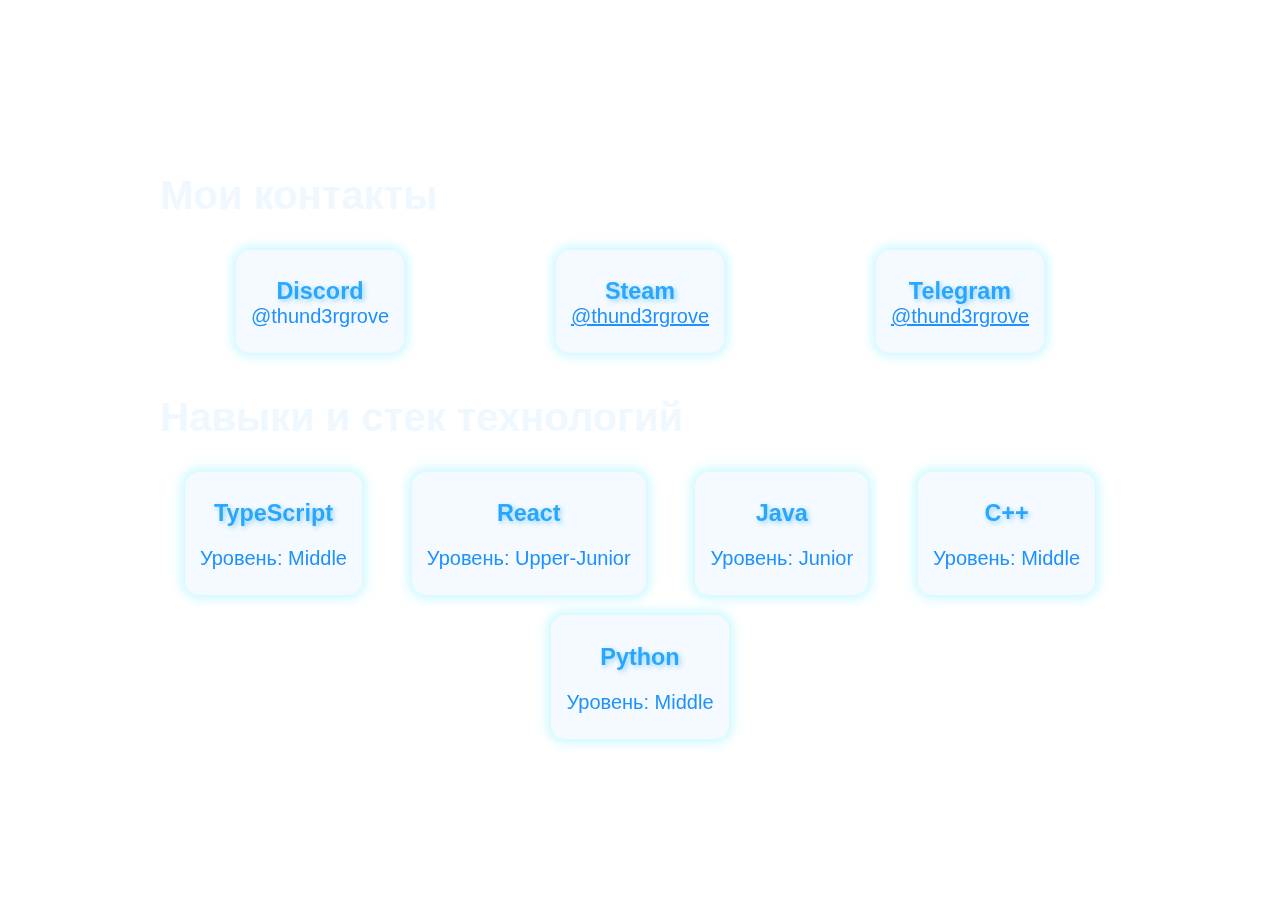
<file: alternative.html>
<!DOCTYPE html>
<html lang="en">
<head>
    <meta charset="UTF-8">
    <meta name="viewport" content="width=device-width, initial-scale=1.0">
    <title>Document</title>
    <link rel="stylesheet" href="style.css">
</head>
<body>
    <main>
        
        <div style="margin: 1%; color: aliceblue; width: 75vw;">
            <section>
                <h1>Мои контакты</h1>
                <div class="flex__container">
                    <div class="flex__element" title="Click on username to copy">
                        <h3 class="flex__title">Discord</h3>
                        <p style="cursor: pointer; color: dodgerblue; margin-top: 0" onclick="copy('@thund3rgrove')">@thund3rgrove</p>
                    </div>
        
                    <div class="flex__element">
                        <h3 class="flex__title">Steam</h3>
                        <a style="color: dodgerblue; margin-top: 0" href="https://steamcommunity.com/id/thund3rgrove">@thund3rgrove</a>
                    </div>
        
                    <div class="flex__element">
                        <h3 class="flex__title">Telegram</h3>
                        <a style="color: dodgerblue; margin-top: 0" href="https://t.me/thundergrove">@thund3rgrove</a>
                    </div>
                </div>
            </section>
        
            <section>
                <h1>Навыки и стек технологий</h1>
                <div class="flex__container" style="color: dodgerblue">
                    <!-- TODO: Add icons -->
                    <div class="flex__element">
                        <h3 class="flex__title">TypeScript</h3>
                        <!-- <hr slyle="margin: 0; align-self: stretch"> -->
                        <div class="flex__content">
                            <p>Уровень: Middle</p>
                        </div>
                    </div>
                    
                    <div class="flex__element">
                        <h3 class="flex__title">React</h3>
                        <!-- <hr slyle="margin: 0; align-self: stretch"> -->
                        <div class="flex__content">
                            <p>Уровень: Upper-Junior</p>
                        </div>
                    </div>

                    <div class="flex__element">
                        <h3 class="flex__title">Java</h3>
                        <p>Уровень: Junior</p>
                    </div>

                    <div class="flex__element">
                        <h3 class="flex__title">C++</h3>
                        <p>Уровень: Middle</p>
                    </div>

                    <div class="flex__element">
                        <h3 class="flex__title">Python</h3>
                        <!-- <hr slyle="margin: 0; align-self: stretch"> -->
                        <div class="flex__content">
                            <p>Уровень: Middle</b></p>
                        </div>
                    </div>
                    
                </div>
            </section>
        </div>


    </main>
    
    <script>
        function copy(text) {
            navigator.clipboard.writeText(text)
        }
    </script>
</body>
</html>
</file>
<file: style.css>
html {
    font-size: 20px;
    /* font-family:'Trebuchet MS', 'Lucida Sans Unicode', 'Lucida Grande', 'Lucida Sans', Arial, sans-serif; */
    /* font-family: Inter,system-ui,Avenir,Helvetica,Arial,sans-serif; */
    font-family: Arial, sans-serif;
    height: 100vh;
    background: url('https://thunder-shop.pages.dev/assets/landscape-colorful-dark-night-galaxy-lake-824121-wallhere.com-6aa179b3.jpg');
    background-repeat: no-repeat;
    background-size: cover;
}

/* https://stackoverflow.com/a/75175801 */
body {
    height: 100%;
    margin: 0;
    display: flex;
    flex-direction: column;
}

body > div, body > main, body > section {
    flex-grow: 1;
}

main {
    /* height: 100%; */
    max-width: 1000px;
    margin: 0 auto;
    display: flex;
    flex-direction: column;
    align-items: center;
    justify-content: center;
}

.background__wrapper {
    /* width: 100%; */
    /* width: 1050px; */
    width: 840px;
}

.background__wrapper {
    margin: 0 auto;
    background-color: rgba(240, 248, 255, 0.75);
    backdrop-filter: blur(10px);
    border-radius: 15px;
    box-shadow: 0 0 10px 5px rgba(200, 248, 255, 0.8);
}

.flex__container {
    display: flex;
    flex-direction: row;
    flex-wrap: wrap;
    /* justify-content: space-between; */
    justify-content: space-around; 
    /* justify-content: space-evenly; */
}

.flex__element {
    display: flex;
    flex-direction: column;
    align-items: center;
    align-self: stretch; /* important: do not change to anything except stretch if you want to have all row elements of the same height */
    max-width: 300px;
    
    /* background: rgba(0, 255, 255, 0.5); */
    
    /* backdrop-filter: brightness(30%); */
    /* background: aliceblue;
    border: 1px solid aqua;
    border-radius: 15px;
    box-shadow: 2px 2px 20px 3px aqua; */
    background-color: rgba(240, 248, 255, 0.75);
    backdrop-filter: blur(10px);
    border-radius: 15px;
    box-shadow: 0 0 10px 5px rgba(200, 248, 255, 0.8);
    
    margin: 5px; /* 5px; */
    padding: 5px 15px;

    margin-bottom: 15px;
}

.flex__element .flex__title {
    margin-bottom: 0;
    /* color: white; */
    color: rgba(0, 150, 255, 0.8);

    /* text-shadow:
        0 0 7px #fff,
        0 0 10px #fff,
        0 0 21px #fff,
        0 0 42px #0fa,
        0 0 82px #0fa,
        0 0 92px #0fa,
        0 0 102px #0fa,
        0 0 151px #0fa; */
    /* text-shadow:
        0 0 7px #fff,
        0 0 10px #fff,
        0 0 21px #fff,
        0 0 42px rgb(0, 255, 255),
        0 0 82px rgb(0, 255, 255),
        0 0 92px rgb(0, 255, 255),
        0 0 102px rgb(0, 255, 255),
        0 0 151px rgb(0, 255, 255); */

    text-shadow: 
        2px 2px 5px rgba(0, 150, 255, 0.4);
}


.resume__wrapper {
    /* background-color: azure; */
    /* background-color: aliceblue; */
    /* margin: auto 1%; */
    margin: 1%;
    text-shadow: 1px 1px 16px aliceblue; color: #444
}

.resume__header {
    display: flex;
    flex-direction: row-reverse;
    flex-wrap: wrap;
    justify-content: flex-end;
}

.resume__content {
    text-align: justify;
    margin: 0.5% 2% 5% 2%;
}

.resume__element:not(:first-child) {
    border-top: 1px solid gray;
}

.image__wrapper {
    width: 150px;
}

.image__wrapper img {
    display: block;
    width: 100%;
    height: auto;
    object-fit: contain;
    border-radius: 7%;
}
</file>
